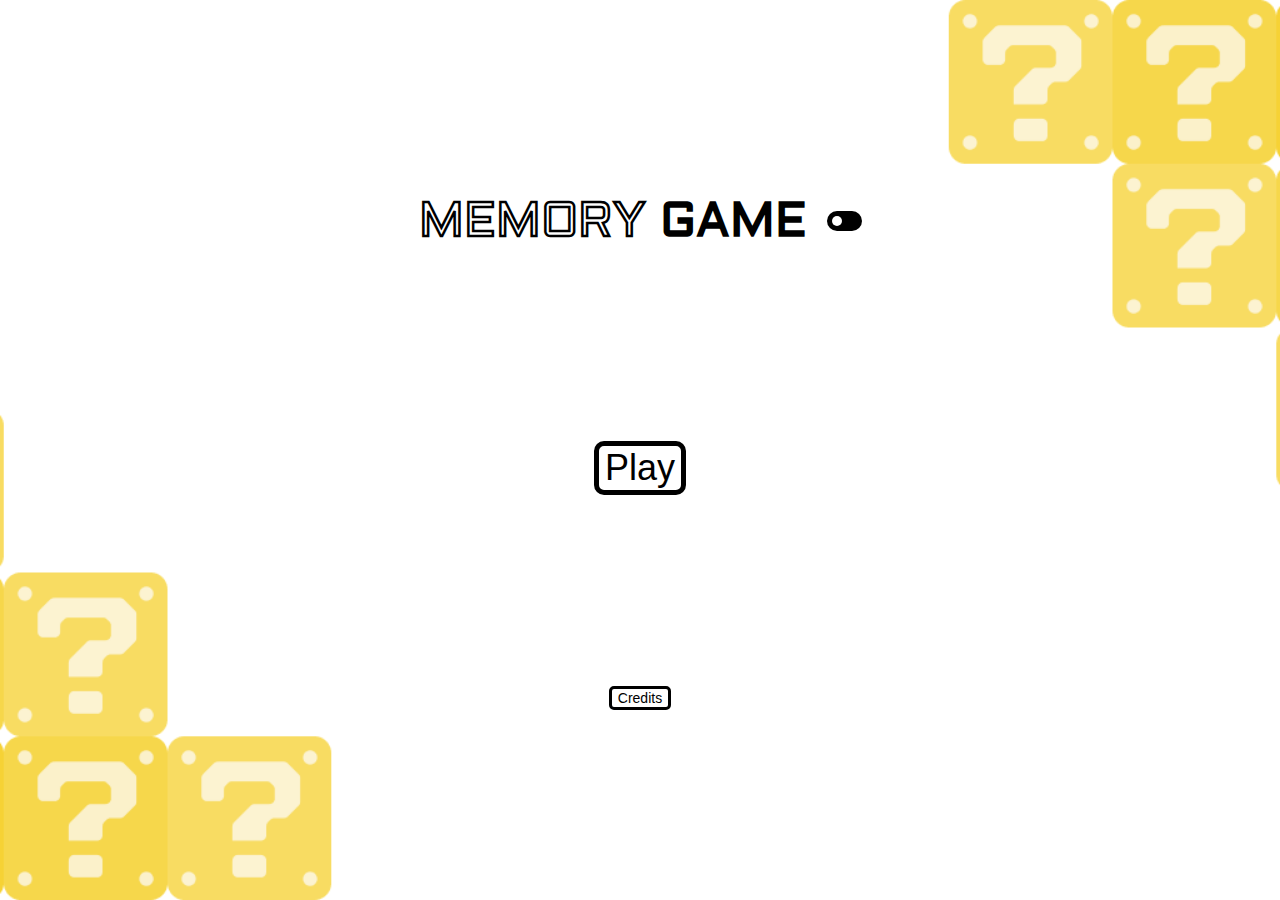
<file: index.html>
<!DOCTYPE html>
<html lang="en">
<head>
    <meta charset="UTF-8">
    <meta name="viewport" content="width=device-width, initial-scale=1.0">
    <meta http-equiv="X-UA-Compatible" content="ie=edge">
    <link rel="stylesheet" href="css/style.css">
    <link rel="stylesheet" href="css/home.css">
    <title>Memory Game</title>
</head>
<body>
    <div class="container">
        <header>
            <h1><span>Memory</span> game</h1>
            <div id="darkmode">
                <div id="lever"></div>
            </div>
        </header>
        
        <div id="play">
            <a href="game.html">
                <button>Play</button>
            </a>
        </div>
        
        <div id="modal-credits">
            <button>Credits</button>
        </div>

    </div>

    <div class="modal-container">
        <div id="modal">
            <div class="modal-header">
                <h3>Credits</h3>
            </div>
            <div class="modal-body">
                <p>Developed by <a href="#" title="Matheus Antunes Vieira">Matheus Antunes Vieira</a></p>
                <h4>Icon Credits</h4>
                <p>Icons made by <a href="https://www.flaticon.com/authors/alfredo-hernandez" title="Alfredo Hernandez">Alfredo Hernandez</a> from <a href="https://www.flaticon.com/" title="Flaticon"> www.flaticon.com</a></p>
                <p>Icons made by <a href="https://www.flaticon.com/authors/smashicons" title="Smashicons">Smashicons</a> from <a href="https://www.flaticon.com/" title="Flaticon"> www.flaticon.com</a></p>
            </div>
            <div class="modal-footer">
                <button>Close</button>
            </div>
        </div>
    </div>

    <script src="https://code.jquery.com/jquery-3.4.1.js" integrity="sha256-WpOohJOqMqqyKL9FccASB9O0KwACQJpFTUBLTYOVvVU=" crossorigin="anonymous"></script>
    <script src="js/script.js"></script>
</body>
</html>
</file>
<file: css/style.css>
@import url('https://fonts.googleapis.com/css?family=Aldrich&display=swap');

html, body, p, h1, h3, h4 {
    margin: 0;
    padding: 0;
    font-family: 'Aldrich', sans-serif;
}

.container {
    display: flex;
    flex-direction: column;
    align-items: center;
    justify-content: center;
    padding: 0 10px;
    height: 100vh;
}

.container header {
    width: 100%;
}

.container header {
    display: flex;
    justify-content: center;
    position: relative;
}

.container header #exit a {
    color: #000000;
}

.container header #exit:hover {
    cursor: pointer
}

.container header #timer p {
    margin: 0 20px 20px 20px;
    font-family: 'Aldrich', sans-serif;
    font-size: 24px;
    text-align: center;
}

.container .cards {
    display: flex;
    flex-direction: row;
    flex-wrap: wrap;
    justify-content: center;
    align-items: center;
    max-width: 1000px;
    cursor: pointer;
}

.container .cards .row {
    display: flex;
}

.container .cards .card {
    width: 110px;
    height: 110px;
    margin: 5px;
    -webkit-perspective: 1000px;
}

.flipper {
    position: relative;
    width: 100%;
    height: 100%;
    transition: transform 0.8s;
    -webkit-transform-style: preserve-3d;
}

.front, .back {
    position: absolute;
    width: 100%;
    height: 100%;
    -webkit-backface-visibility: hidden;
}

.back {
    -webkit-transform: rotateX(180deg);
}

@media (max-width: 1000px) {
    .container .cards .card {
        width: 100px;
        height: 100px;
    }
}

@media (max-width: 800px) {
    .container .cards .card {
        width: 90px;
        height: 90px;
    }
}

@media (max-width: 750px) {
    .container .cards .card {
        width: 80px;
        height: 80px;
    }
}

@media (max-width: 600px) {
    .container .cards .card {
        width: 70px;
        height: 70px;
    }
}

@media (max-width: 450px) {
    .container .cards .card {
        width: 60px;
        height: 60px;
    }
}

@media (max-width: 400px) {
    .container .cards .card {
        width: 50px;
        height: 50px;
    }
}

.locked {
    transition: opacity .5s;
    opacity: 0.5;
    cursor: default;
}

.container #modal {
    border: 5px solid #000000;
    border-radius: 20px;
    padding: 20px;
    position: absolute;
    display: flex;
    flex-direction: column;
    align-items: center;
    background-color: #414141;
    font-family: 'Aldrich', sans-serif;
    text-align: center;
    display: none;
    z-index: 2;
    color: rgb(214, 203, 203)
}

.container #modal .modal-header h3 {
    font-size: 48px;
    text-transform: uppercase;
}

.container #modal .modal-body p {
    font-size: 24px;
    margin-bottom: 10px;
}

.container #modal .modal-footer button {
    border: 2px solid #000000;
    border-radius: 5px;
    padding: 5px;
    background-color: transparent;
}

.container #modal .modal-footer button:hover {
    background-color: #000000;
    transition: .2s;
    cursor: pointer;
}

.container #modal .modal-footer button:hover a {
    transition: .2s;
    color: #FFFFFF;
}

.container #modal .modal-footer button a {
    text-decoration: none;
    color: #000000;
    font-size: 14px;
}

.container .background-modal {
    min-width: 100vw;
    min-height: 100vh;
    position: absolute;
    z-index: 1;
    background-color: rgba(2, 2, 2, 0.5);
    display: none;
}

.darkmode {
    background-color: #1F2C38;
    color: #FFFFFF;
}

.invert-image-color {
    filter: invert(100%);
}

.container .cards .card .flipper .back img {
    width: 100%;
}
</file>
<file: css/home.css>
html, body {
    position: relative;
}

.container {
    justify-content: space-evenly;
    background: url('../assets/img/bg.png') no-repeat center center fixed;
    background-size: cover;
    transition: .5s;
}

@media (max-width: 800px) {
    .container {
        background: url('../assets/img/bg-md.png') no-repeat center fixed;
    }

    @media (min-height: 700px) {
        .container {
            background: url('../assets/img/bg-md2.png') no-repeat center fixed;
        }   
    }

}

.container header {
    display: flex;
    align-items: center;
}

.container header h1 {
    font-size: 48px;
    text-transform: uppercase;
    text-align: center;
    margin-right: 20px;
}

.container header #darkmode {
    width: 25px;
    height: 10px;
    border-radius: 50px;
    background-color: #000000;
    padding: 5px;
    position: relative;
    transition: .5s;
}

.container header #darkmode:hover {
    cursor: pointer;
}

.container header #darkmode #lever {
    width: 10px;
    height: 10px;
    background-color: #FFFFFF;
    border-radius: 100%;
    position: absolute;
    transition: .5s;
}

.container-lever-darkmode {
    background-color: #FFFFFF !important;
}

.lever-darkmode {
    background-color: #1F2C38 !important;
}

.move-lever {
    left: calc(25px - 5px);
}

.container header h1 span {
    color: transparent;
    -webkit-text-stroke-width: 1px;
    -webkit-text-stroke-color: #000;
}

.title-darkmode {
    -webkit-text-stroke-color: #FFFFFF !important;
}

@media (max-width: 500px) {
    .container header h1 {
        font-size: 36px;
    }

    .container #play a button {
        font-size: 24px !important;
        border: 3px solid #000000 !important;
    }
}

@media (max-width: 400px) {
    .container header h1 {
        font-size: 28px;
    }
}

.container #play a button {
    font-size: 36px;
    background-color: transparent;
    border: 5px solid #000000;
    border-radius: 10px;
}

.container #modal-credits button {
    font-size: 14px;
    background-color: transparent;
    border: 3px solid #000000;
    border-radius: 5px;
}

button:hover {
    cursor: pointer;
}

.button-darkmode {
    border-color: #FFFFFF !important;
    color: #FFFFFF;
}

.modal-container {
    position: absolute;
    top: 0;
    min-height: 100vh;
    min-width: 100vw;
    display: flex;
    align-items: center;
    justify-content: center;
    background-color: rgba(2, 2, 2, 0.5);
    display: none;
}

.modal-container #modal {
    border: 5px solid #000000;
    border-radius: 20px;
    padding: 20px;
    max-width: 400px;
    text-align: center;
    background-color: #414141;
    color: rgb(214, 203, 203)
}

.modal-container #modal .modal-header h3, .modal-body h4 {
    margin: 5px;
}

.modal-container #modal .modal-footer button {
    background-color: transparent;
    border: 2px solid #000000;
    border-radius: 5px;
    font-family: 'Aldrich', sans-serif;
    font-size: 18px;
    margin: 5px
}

.modal-container #modal .modal-footer button:hover {
    cursor: pointer;
    color: rgb(214, 203, 203);
    background-color: #000000;
    transition: 0.3s;
}

.modal-container #modal .modal-body a {
    text-decoration: none;
    color: cornflowerblue;
}

.darkmode {
    background-color: #1F2C38;
    color: #FFFFFF;
}
</file>
